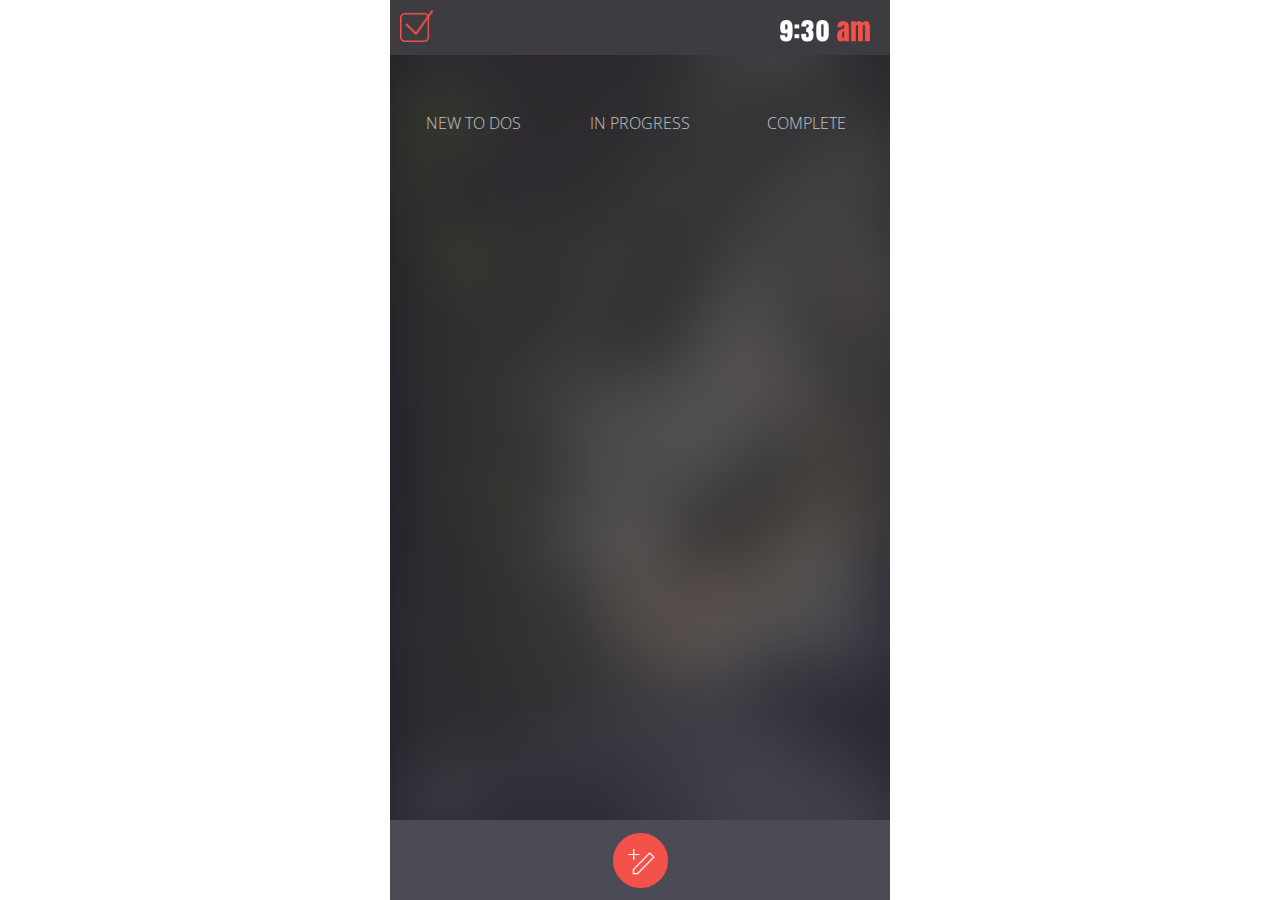
<file: index.html>
<!DOCTYPE html>
<html>
<head>
	<title>Listo</title>
	<meta name="viewport" content="width=device-width, initial-scale=1">
	<link rel="stylesheet" href="styles/base/reset.css">
	<link rel="stylesheet" href="styles/base/fonts.css">
	<link rel="stylesheet" href="styles/views/landing.css">
</head>
<body>
<main class="main-wrapper">
	<!--MAIN HEADER -->
	<section>
		<header class="main-page-header">
			<div class="logo-container">
				<img class="logo" src="./img/icons/check-box.png" alt="Check box image">
			</div>
			<div class="time-container">
				<img class="time" src="./img/time.png" alt="countdown">
			</div>
		</header>
	</section>

	<section id="newTaskForm">
		<h3 class="todo-form-title">New To Do </h3>
		<div  class="form-input-container">
			<img id="cancel" src="./img/icons/cross.png" alt="close form icon">
			<input id="newItemInput" class="todo-title-input form-input" type="text" placeholder="To-Do Title">
			<button  id="saveNewItem" class="complete-todo-button">Add To Do</button>
		</div>
	</section><!-- to-do main container -->
	<section class="todo-main-container">
		<div
		class="progress-box"
		id="newList">
			<h3>New To Dos</h3>
		</div>
		<div class="progress-box">
		<h3>In Progress</h3>
		<ul class="list-group" id="currentList"></ul>
		</div>
		<div>
		</div>

		<div class="progress-box">
		<h3>Complete</h3>
		<ul class="list-group" id="archivedList"></ul>
		</div>
		<!--Add progress-box from the reademe-->
	</section>

	<!-- FORM -->
	<!--Add new task form here -->

	<!-- FOOTER -->
	<footer class="todo-footer">
		<img id="add-todo" class="add-todo-button show-add-todo" src="./img/icons/add-button.png" alt="add new todo">
	</footer>


	<!--jQuery-->
	<script src="http://cdnjs.cloudflare.com/ajax/libs/jquery/2.1.1/jquery.min.js"></script>
	<script
	src="./app/scripts/scripts.js">
	</script><!--INclude your script file here -->
</main>
</body>
</html>
</file>
<file: styles/base/fonts.css>
@import url(https://fonts.googleapis.com/css?family=Open+Sans:400,600,300);

h1,h2,h3,h4,h5,h6 {
    font-family: 'Open Sans', sans-serif;
    font-weight: 300;
    color: #fff;
    opacity: .7;
    ine-height: 1.5;
    text-transform: uppercase;

}
</file>
<file: styles/views/landing.css>
.main-wrapper {
    height: 100vh;
    width: 500px;
    overflow: scroll;
    background: url("../../img/big-bg.png")center no-repeat;
    background-size: cover;
    position: relative;
    margin: auto;
}

.main-page-header {
    width: 100%;
    display: flex;
    justify-content: space-between;
    background: #3E3C41;
    padding: 10px;
    z-index: 1;
}

.logo-container {
    width: 50px;
}
.logo {
    width: 65%;
}

.time-container {
    width: 100px;
    padding-top: 10px;
}

.time{
    width: 90%;
}

.todo-main-container {
    margin-top: 60px;
    display: flex;
    justify-content: space-around;
}
.progress-box {
    width:40%;
    display: inline-block;
    text-align: center;
    color: #fff;
}

.todo-img-container {
    width: 50px;
}


.completed-todo-icon {
    width: 100%;
    display: none;
}

.incomplete-todo {
    width: 50px;
    height: 50px;
    border-radius: 50%;
    border: 1px solid #cccccc;
    cursor: pointer;
}

.todo-content {
    display: flex;
    flex-direction: column;
    justify-content: center;
    margin-left: 25px;
}

#newTaskForm {
    width: 100%;
    height: 350px;
    background: #3E3D41;
    position: absolute;
    bottom: 80px;
    text-align: center;
    padding-top: 30px;
}

.todo-form-title {
    font-size: 24px;
    color: #fff;
    font-weight: 600;
    text-transform: uppercase;
    opacity: 1;
    border-bottom: 4px solid #F3524A;
    padding-bottom: 10px;
    width: 33%;
    margin: 0 auto 30px;
}

.form-input-container {
    padding: 40px;
    display: flex;
    flex-direction: column;
    justify-content: space-around;
    align-items: center;
}

.form-input {
    height: 40px;
    width: 275px;
    margin-bottom: 30px;
    border: 1px solid #F3524A;
    background: none;
    padding-left: 20px;
    font-size: 14px;
    color: #fff;
}

.form-input:placeholder{
    color: #F3524A;
}
.form-input:focus{
    outline: none;
}

.todo-footer {
    width: 100%;
    height: 80px;
    position: absolute;
    bottom: 0;
    display: flex;
    align-items: center;
    justify-content: center;
    background: #4A4B55;
}

.add-todo-button {
    display: none;
    width: 55px;
    height: 55px;
    cursor: pointer;
}

.show-add-todo {
    display: inline-block;
}

.complete-todo-button {
    opacity: 1;
    height: 40px;
    border: 1px solid #F3524A;
    background: none;
    font-size: 14px;
    width: 60%;
    color: #fff;


}
.complete-todo-button:focus {
    outline: none;
}

#cancel {
    position: absolute;
    right: 20px;
    top: 20px;
    width: 20px;
    cursor: pointer;
}

.list-group {
    margin-top: 15px;
}

.list-group-item {
    color: #fff;
}
</file>
